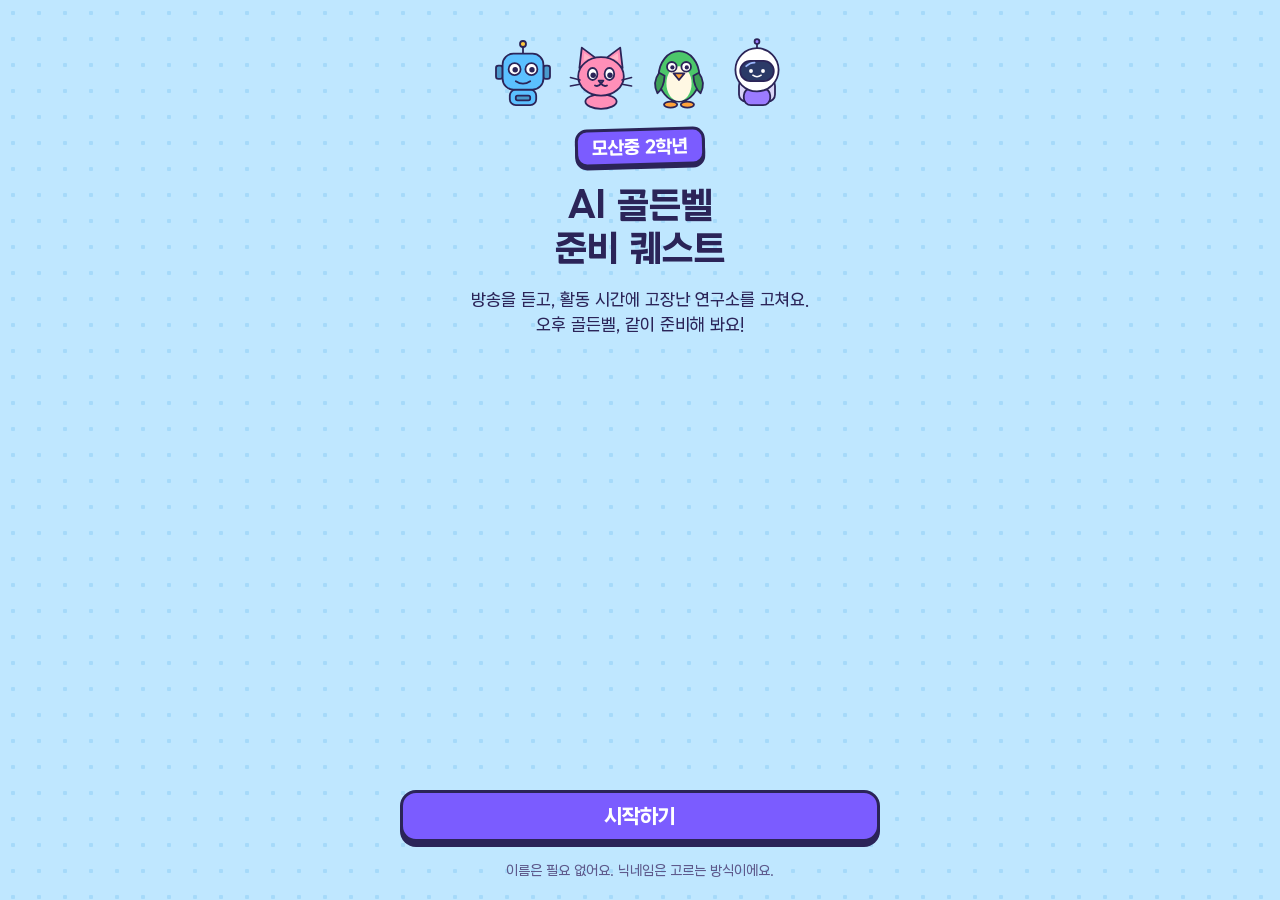
<file: index.html>
<!doctype html>
<html lang="ko">
<head>
<meta charset="utf-8">
<meta name="viewport" content="width=device-width,initial-scale=1,viewport-fit=cover">
<meta name="robots" content="noindex,nofollow">
<meta name="theme-color" content="#BFE7FF">
<title>AI 골든벨 준비 퀘스트</title>
<link rel="preload" href="fonts/a2z-400.woff2" as="font" type="font/woff2" crossorigin>
<link rel="preload" href="fonts/a2z-700.woff2" as="font" type="font/woff2" crossorigin>
<link rel="stylesheet" href="css/style.css">
</head>
<body>
<div id="app"></div>
<script src="js/config.js"></script>
<script src="js/core.js"></script>
<script src="content/room1.js"></script>
<script src="content/room2.js"></script>
<script src="content/room3.js"></script>
<script src="content/room4.js"></script>
<script src="content/room5.js"></script>
<script src="content/final.js"></script>
<script src="js/sound.js"></script>
<script src="js/net.js"></script>
<script src="js/score.js"></script>
<script src="js/games.js"></script>
<script src="js/screens.js"></script>
<script src="js/app.js"></script>
</body>
</html>
</file>
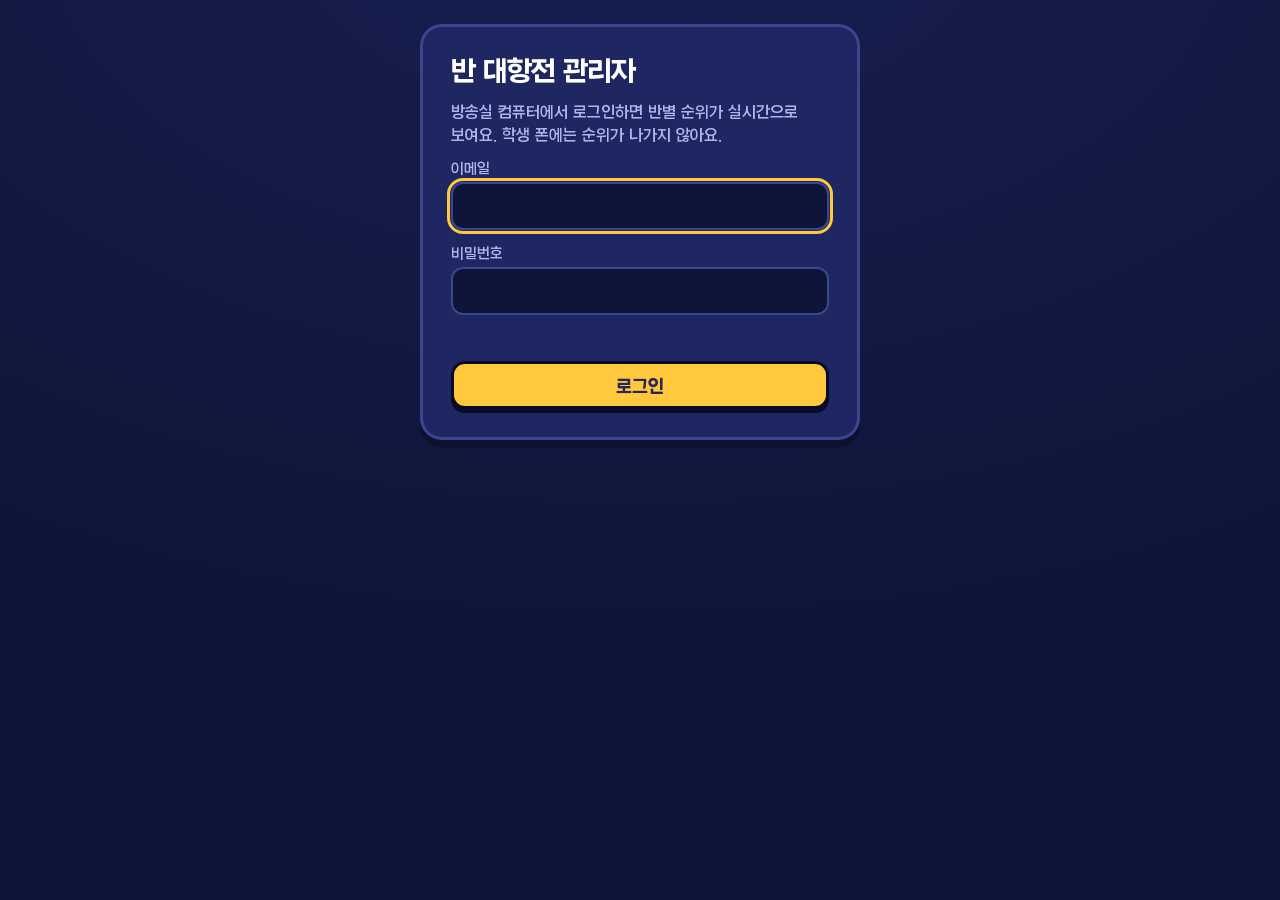
<file: admin.html>
<!doctype html>
<html lang="ko">
<head>
<meta charset="utf-8">
<meta name="viewport" content="width=device-width,initial-scale=1">
<meta name="robots" content="noindex,nofollow">
<title>AI 골든벨 반 대항전 관리자</title>
<link rel="stylesheet" href="css/admin.css">
</head>
<body>
<div id="root"></div>
<script src="js/config.js"></script>
<script src="content/room1.js"></script>
<script src="content/room2.js"></script>
<script src="content/room3.js"></script>
<script src="content/room4.js"></script>
<script src="content/room5.js"></script>
<script src="content/final.js"></script>
<script src="js/admin.js"></script>
</body>
</html>
</file>
<file: css/style.css>
:root{color-scheme:light; padding-top:env(safe-area-inset-top,0px); padding-bottom:env(safe-area-inset-bottom,0px)}
img{max-width:100%}
[hidden]{display:none!important}
/* layout: phone-first game. a calm listening screen is home; activity screens (lobby, lab, games) open from it and always offer a way back to listening. chunky outlined panels with a 5px "lip". */
:root{
  --bg:#BFE7FF; --bg2:#A6DAFA; --panel:#FFF8E3; --panel2:#FFFFFF; --stage:#FFF8E3;
  --ink:#2B2458; --line:#2B2458; --muted:#5E5A8C; --chip:#ECE8FF;
  --sun:#FFC83D; --sun-ink:#3E2B00; --grape:#7B5CFF; --grape-ink:#FFFFFF;
  --leaf:#42C46B; --leaf-ink:#0B3318; --coral:#FF6F61; --coral-ink:#3F0C07; --red:#F03E3E; --veil:rgba(255,255,255,.62);
  --floorA:#EAF1FF; --floorB:#DCE7FB; --wall:#B9C9EE;
  --font-display:"A2Z Display","A2Z","Malgun Gothic","Apple SD Gothic Neo",sans-serif;
  --font-body:"A2Z","Malgun Gothic","Apple SD Gothic Neo",system-ui,sans-serif;
}
/* 에이투지체(SIL OFL 1.1) — 앱에서 쓰는 글자만 남긴 woff2. 제목·버튼용 "A2Z Display"는 Bold를 weight 400으로 걸어 둔 이름(같은 파일이라 한 번만 받는다) */
@font-face{font-family:"A2Z"; font-weight:400; font-display:swap; src:url(../fonts/a2z-400.woff2) format("woff2")}
@font-face{font-family:"A2Z"; font-weight:500; font-display:swap; src:url(../fonts/a2z-500.woff2) format("woff2")}
@font-face{font-family:"A2Z"; font-weight:700; font-display:swap; src:url(../fonts/a2z-700.woff2) format("woff2")}
@font-face{font-family:"A2Z Display"; font-weight:400; font-display:swap; src:url(../fonts/a2z-700.woff2) format("woff2")}
@media (prefers-color-scheme: dark){
  :root:not([data-theme="light"]){
    --bg:#171B45; --bg2:#20256B; --panel:#272D6E; --panel2:#323A8C;
    --ink:#F4F2FF; --line:#090B26; --muted:#B8BBE8; --chip:#3B4399;
    --sun:#FFD257; --sun-ink:#3A2900; --grape:#9B84FF; --grape-ink:#12103A;
    --leaf:#4ED47B; --leaf-ink:#06280F; --coral:#FF8A7E; --coral-ink:#3A0A05; --red:#FF6B6B; --veil:rgba(8,10,36,.62);
    --floorA:#2D3586; --floorB:#272F7B; --wall:#1D2366; color-scheme:dark;
  }
}
:root[data-theme="dark"]{
  --bg:#171B45; --bg2:#20256B; --panel:#272D6E; --panel2:#323A8C;
  --ink:#F4F2FF; --line:#090B26; --muted:#B8BBE8; --chip:#3B4399;
  --sun:#FFD257; --sun-ink:#3A2900; --grape:#9B84FF; --grape-ink:#12103A;
  --leaf:#4ED47B; --leaf-ink:#06280F; --coral:#FF8A7E; --coral-ink:#3A0A05; --red:#FF6B6B; --veil:rgba(8,10,36,.62);
  --floorA:#2D3586; --floorB:#272F7B; --wall:#1D2366; color-scheme:dark;
}
*{box-sizing:border-box}
body{
  margin:0; background-color:var(--bg); background-image:radial-gradient(var(--bg2) 2px, transparent 2.5px); background-size:26px 26px;
  color:var(--ink); font-family:var(--font-body); font-size:16px; line-height:1.55;
  word-break:keep-all; overflow-wrap:break-word;
  padding-block:20px 0;
  padding-left:max(20px, env(safe-area-inset-left, 0px));
  padding-right:max(20px, env(safe-area-inset-right, 0px));
}
button{font:inherit; color:inherit}
h1,h2,h3{font-family:var(--font-display); font-weight:400; margin:0; text-wrap:balance; line-height:1.25}
p{margin:0}
.app{max-width:480px; margin:0 auto; min-height:calc(100vh - 20px); min-height:calc(100dvh - 20px); display:flex; flex-direction:column; gap:22px; padding-bottom:20px}
.ico{width:1.2em; height:1.2em; fill:none; stroke:currentColor; stroke-width:2.2; stroke-linecap:round; stroke-linejoin:round; flex:none}
.ico.fill{fill:currentColor}
:focus-visible{outline:3px solid var(--ink); outline-offset:3px}

.hud{display:flex; align-items:center; gap:10px; padding-bottom:4px}
.av{width:48px; height:48px; border-radius:50%; border:3px solid var(--line); background:var(--stage); overflow:hidden; flex:none}
.av svg{width:100%; height:100%; display:block}
.who{min-width:0; flex:1; line-height:1.25}
.who b{display:block; font-family:var(--font-display); font-weight:400; font-size:17px; overflow:hidden; text-overflow:ellipsis; white-space:nowrap}
.who span{display:block; font-size:13px; color:var(--muted); overflow:hidden; text-overflow:ellipsis; white-space:nowrap}

.panel{background:var(--panel); border:3px solid var(--line); border-radius:22px; box-shadow:0 5px 0 var(--line); padding:24px 22px}
.ribbon{display:inline-block; background:var(--grape); color:var(--grape-ink); font-family:var(--font-display); font-size:17px; padding:3px 14px; border:3px solid var(--line); border-radius:12px; box-shadow:0 3px 0 var(--line); transform:rotate(-1.5deg)}
.btn{font-family:var(--font-display); font-size:19px; min-height:52px; padding:8px 18px; border:3px solid var(--line); border-radius:16px; background:var(--panel2); color:var(--ink); box-shadow:0 5px 0 var(--line); cursor:pointer; display:inline-flex; align-items:center; justify-content:center; gap:8px; touch-action:manipulation; transition:transform .08s, box-shadow .08s}
.btn:active{transform:translateY(4px); box-shadow:0 1px 0 var(--line)}
.btn.grape{background:var(--grape); color:var(--grape-ink)}
.btn.sun{background:var(--sun); color:var(--sun-ink)}
.btn.leaf{background:var(--leaf); color:var(--leaf-ink)}
.btn.block{width:100%}
.btn.small{min-height:44px; font-size:16px; padding:6px 14px}
.row{display:flex; gap:14px; align-items:center}
.note{font-size:13px; color:var(--muted)}
.ref{display:inline-flex; align-items:center; gap:6px; font-size:13px; font-weight:700; background:var(--chip); border:2px solid var(--line); border-radius:999px; padding:1px 10px; color:var(--ink)}
.stack{display:flex; flex-direction:column; gap:18px}

.disc{width:min(210px, 58vw); aspect-ratio:1; border-radius:50%; background:var(--stage); border:3px solid var(--line); box-shadow:0 5px 0 var(--line); margin:0 auto; display:grid; place-items:center}
.disc svg{width:88%; height:88%; animation:bob 2.6s ease-in-out infinite}
.disc.still svg{animation:none}
@keyframes bob{0%,100%{transform:translateY(0)}50%{transform:translateY(-5px)}}
.chargrid{display:grid; grid-template-columns:repeat(4,1fr); gap:10px}
.charbtn{border:3px solid var(--line); border-radius:16px; background:var(--panel2); padding:4px 2px 6px; display:flex; flex-direction:column; align-items:center; gap:0; cursor:pointer; min-height:44px; font-size:13px; font-weight:700}
.charbtn svg{width:100%; max-width:64px; height:auto}
.charbtn.on{background:var(--sun); color:var(--sun-ink)}
.swatches{display:grid; grid-template-columns:repeat(5,minmax(0,1fr)); justify-items:center; gap:10px}
.sw{width:100%; max-width:44px; aspect-ratio:1; border-radius:50%; border:3px solid var(--line); cursor:pointer; padding:0}
.sw.on{box-shadow:0 0 0 3px var(--panel), 0 0 0 6px var(--ink)}
.pick{display:flex; align-items:center; gap:8px}
.pick .val{flex:1; text-align:center; font-family:var(--font-display); font-size:22px; background:var(--panel2); border:3px solid var(--line); border-radius:14px; padding:4px 8px; min-height:48px; display:grid; place-items:center}
.pick .btn{min-width:48px; padding:6px 10px}

.hero{text-align:center; display:flex; flex-direction:column; gap:18px; align-items:center}
.hero h1{font-size:34px}
.crew{display:flex; gap:6px; justify-content:center}
.crew svg{width:min(72px, 20vw); height:auto; aspect-ratio:1; animation:bob 2.6s ease-in-out infinite}
.crew svg:nth-child(2){animation-delay:.3s} .crew svg:nth-child(3){animation-delay:.6s} .crew svg:nth-child(4){animation-delay:.9s}

.banner{background:var(--sun); color:var(--sun-ink); border:3px solid var(--line); border-radius:22px; box-shadow:0 5px 0 var(--line); padding:22px 20px; text-align:center}
.banner h1{font-size:25px}
.pips{display:flex; gap:8px}
.pips i{flex:1; height:12px; border-radius:999px; border:3px solid var(--line); background:var(--panel2)}
.pips i.on{background:var(--leaf)}
.room{width:100%; text-align:left; display:flex; align-items:center; gap:16px; padding:18px 18px; background:var(--panel); border:3px solid var(--line); border-radius:20px; box-shadow:0 5px 0 var(--line); cursor:pointer; min-height:88px; touch-action:manipulation; transition:transform .08s, box-shadow .08s}
.room:active{transform:translateY(4px); box-shadow:0 1px 0 var(--line)}
.room .num{width:46px; height:46px; border-radius:14px; border:3px solid var(--line); display:grid; place-items:center; background:var(--grape); color:var(--grape-ink); font-family:var(--font-display); font-size:22px; flex:none}
.room .tx{min-width:0; flex:1}
.room .tx b{display:block; font-family:var(--font-display); font-weight:400; font-size:18px; line-height:1.25}
.room .tx span{display:block; font-size:13px; color:var(--muted)}
.room .st{flex:none; font-size:13px; font-weight:700; border:2px solid var(--line); border-radius:999px; padding:2px 10px; background:var(--coral); color:var(--coral-ink); display:inline-flex; align-items:center; gap:4px}
.room.go .st{background:var(--sun); color:var(--sun-ink)}
.room.wip{border-style:dashed; box-shadow:none; cursor:default; color:var(--muted)}
.room.wip .num{background:var(--chip); color:var(--muted)}
.room.wip .st{background:var(--chip); color:var(--muted)}
.room.done .num{background:var(--leaf); color:var(--leaf-ink)}
.room.done .st{background:var(--leaf); color:var(--leaf-ink)}

.top{display:flex; align-items:center; justify-content:space-between; gap:8px}
.btn.small.icon{width:48px; padding:6px 0; flex:none}
.sndrow{flex-wrap:wrap; gap:10px}
.sndrow .btn{flex:1 1 130px}
.btn.tgl.on{background:var(--leaf); color:var(--leaf-ink)}
.big{display:flex; flex-direction:column; gap:18px}
.big h2{font-size:24px}
.big p{font-size:17px; line-height:1.75}
.defs{list-style:none; margin:0; padding:0; display:flex; flex-direction:column; gap:12px}
.defs li{background:var(--panel2); border:3px solid var(--line); border-radius:14px; padding:14px 16px; font-size:16px; line-height:1.6}
.defs b{display:inline-block; font-family:var(--font-display); font-weight:400; font-size:17px; margin-right:6px; color:var(--grape)}
:root[data-theme="dark"] .defs b{color:var(--sun)}
@media (prefers-color-scheme: dark){:root:not([data-theme="light"]) .defs b{color:var(--sun)}}

.ghud{display:flex; align-items:center; gap:14px}
.ghud .av{width:60px; height:60px}
.bubble{position:relative; flex:1; min-width:0; background:var(--panel2); border:3px solid var(--line); border-radius:16px; padding:10px 14px; font-weight:700; font-size:15px; line-height:1.45}
.bubble::before{content:""; position:absolute; left:-9px; top:50%; width:14px; height:14px; background:var(--panel2); border-left:3px solid var(--line); border-bottom:3px solid var(--line); transform:translateY(-50%) rotate(45deg)}
.av.jump{animation:jump .55s ease-out}
.av.wobble{animation:wobble .5s ease-in-out}
@keyframes jump{0%{transform:translateY(0)}35%{transform:translateY(-14px) scale(1.06)}70%{transform:translateY(0)}85%{transform:translateY(-4px)}100%{transform:translateY(0)}}
@keyframes wobble{0%,100%{transform:rotate(0)}20%{transform:rotate(-12deg)}40%{transform:rotate(10deg)}60%{transform:rotate(-8deg)}80%{transform:rotate(5deg)}}
.gtext{display:flex; justify-content:space-between; align-items:center; gap:8px; font-size:13px; font-weight:700; margin-bottom:8px; flex-wrap:wrap}
.legend{display:inline-flex; gap:10px; font-weight:400; color:var(--muted)}
.legend span{display:inline-flex; align-items:center; gap:4px}
.legend i{width:12px; height:12px; border-radius:4px; border:2px solid var(--line); display:inline-block}
.gauge{display:flex; gap:6px}
.gauge i{flex:1; height:18px; border-radius:6px; border:3px solid var(--line); background:var(--chip)}
.gauge i.ok,.legend i.ok{background:var(--leaf)}
.gauge i.fixed,.legend i.fixed{background:var(--sun)}
.gauge i.broken,.legend i.broken{background:var(--coral)}
.how{font-size:15px; color:var(--muted)}
.gitems{display:flex; flex-direction:column; gap:14px}
.gcard{width:100%; text-align:left; background:var(--panel2); border:3px solid var(--line); border-radius:18px; box-shadow:0 4px 0 var(--line); padding:16px 16px; display:flex; gap:12px; align-items:flex-start; cursor:pointer; font-size:16px; font-weight:700; line-height:1.55; touch-action:manipulation}
.gcard .tx{flex:1; min-width:0}
.gcard .why{display:block; margin-top:10px; font-weight:400; font-size:14px; line-height:1.6}
.gcard .why b{font-weight:700}
.gcard .state{flex:none; width:38px; height:38px; border-radius:50%; border:3px solid var(--line); display:grid; place-items:center; background:var(--chip); color:var(--ink)}
.gcard .state .ico{width:22px; height:22px}
.gcard.sel{box-shadow:0 0 0 4px var(--grape), 0 4px 0 var(--line); transform:translateY(-3px)}
.gcard.ok{background:var(--leaf); color:var(--leaf-ink); cursor:default}
.gcard.fixed{background:var(--sun); color:var(--sun-ink); cursor:default}
.gcard.broken{background:var(--coral); color:var(--coral-ink)}
.hint{text-align:center; font-size:15px; font-weight:700}
.bins{display:grid; gap:12px}
.bins.n3{grid-template-columns:repeat(3,minmax(0,1fr)); gap:8px}
.bins.n3 .bin{font-size:clamp(14px,4vw,18px); padding-inline:4px}
.bins.n4{grid-template-columns:repeat(2,1fr)}
.bin{min-height:76px; padding:10px 6px; border:3px solid var(--line); border-radius:18px; background:var(--chip); color:var(--ink); box-shadow:0 4px 0 var(--line); font-family:var(--font-display); font-size:18px; display:flex; flex-direction:column; gap:4px; align-items:center; justify-content:center; line-height:1.2; touch-action:manipulation; cursor:pointer}
.bin .ico{width:24px; height:24px}
.bin.ready{background:var(--grape); color:var(--grape-ink)}
.bin:active{transform:translateY(3px); box-shadow:0 1px 0 var(--line)}

.lab{position:relative; aspect-ratio:7/5; border:3px solid var(--line); border-radius:18px; overflow:hidden; box-shadow:0 5px 0 var(--line); background:repeating-conic-gradient(var(--floorA) 0% 25%, var(--floorB) 0% 50%); background-size:calc(200% / 7) calc(200% / 5)}
.lab .wall{position:absolute; left:0; right:0; top:0; height:20%; background:var(--wall); border-bottom:3px solid var(--line)}
.mach{position:absolute; width:calc(100% / 7); height:20%; padding:4px; border:0; background:transparent; cursor:pointer; touch-action:manipulation}
.mach .box{position:relative; width:100%; height:100%; border:3px solid var(--line); border-radius:10px; display:grid; place-items:center; background:var(--coral); color:var(--coral-ink)}
.mach.ok .box{background:var(--leaf); color:var(--leaf-ink)}
.mach.adj .box{box-shadow:0 0 0 3px var(--grape)}
.mach .box .ico{width:62%; height:62%}
.mach .mn{position:absolute; right:2px; top:-8px; width:18px; height:18px; border-radius:50%; background:var(--panel2); border:2px solid var(--line); font-size:11px; font-weight:700; display:grid; place-items:center; color:var(--ink)}
.player{position:absolute; width:calc(100% / 7); height:20%; display:grid; place-items:center; transition:left .13s linear, top .13s linear; pointer-events:none}
.player svg{width:100%; height:100%}
.labctl{display:flex; align-items:center; justify-content:space-between; gap:14px}
.dpad{display:grid; grid-template-columns:repeat(3,56px); grid-template-rows:repeat(2,56px); gap:6px}
.dpad .btn{min-height:56px; width:56px; padding:0}

.q h2{font-size:22px; line-height:1.45}
.opts{display:flex; flex-direction:column; gap:16px}
.opt{width:100%; text-align:left; display:flex; gap:10px; align-items:center; min-height:64px; padding:14px 16px; border:3px solid var(--line); border-radius:16px; background:var(--panel2); box-shadow:0 4px 0 var(--line); font-weight:700; font-size:16px; cursor:pointer; touch-action:manipulation}
.opt:active{transform:translateY(3px); box-shadow:0 1px 0 var(--line)}
.opt .tag{width:30px; height:30px; border-radius:50%; border:3px solid var(--line); display:grid; place-items:center; background:var(--chip); font-family:var(--font-display); font-weight:400; flex:none; color:var(--ink)}
.opt .tx{flex:1; min-width:0}
.opt.ok{background:var(--leaf); color:var(--leaf-ink)}
.opt.bad{background:var(--coral); color:var(--coral-ink)}
.opt.ok .tag,.opt.bad .tag{color:var(--ink)}
.chips{display:flex; flex-wrap:wrap; gap:10px}
.chip{min-height:44px; padding:6px 14px; border:3px solid var(--line); border-radius:999px; background:var(--chip); color:var(--ink); font-weight:700; font-size:15px; cursor:pointer; touch-action:manipulation}
.chip.on{background:var(--sun); color:var(--sun-ink)}
.chip:disabled{opacity:.55; cursor:default}
.clsgrid{display:grid; grid-template-columns:repeat(5,minmax(0,1fr)); gap:8px}
.chip.clsb{padding:6px 0; font-family:var(--font-display); font-size:18px; text-align:center}
.warn{color:var(--red); font-weight:700; font-size:15px}
.fb{border:3px solid var(--line); border-radius:22px; box-shadow:0 5px 0 var(--line); padding:22px 22px; display:flex; flex-direction:column; gap:16px; animation:pop .25s ease-out}
.fb.ok{background:var(--leaf); color:var(--leaf-ink)}
.fb.bad{background:var(--coral); color:var(--coral-ink)}
.fb .h{display:flex; align-items:center; gap:8px; font-family:var(--font-display); font-size:22px}
.fb p{font-size:15px}
@keyframes pop{from{transform:scale(.94); opacity:.2}to{transform:scale(1); opacity:1}}

.clear{position:relative; overflow:hidden; text-align:center; display:flex; flex-direction:column; gap:18px; align-items:center}
.clear .gauge{width:100%}
.confetti{position:absolute; inset:0; pointer-events:none; overflow:hidden}
.confetti i{position:absolute; top:-16px; width:10px; height:14px; border-radius:3px; animation:conf 1.9s ease-out forwards}
@keyframes conf{to{transform:translateY(560px) rotate(560deg); opacity:0}}
.titlechip{display:inline-flex; align-items:center; gap:8px; background:var(--sun); color:var(--sun-ink); border:3px solid var(--line); border-radius:999px; padding:4px 16px; font-family:var(--font-display); font-size:20px; box-shadow:0 3px 0 var(--line)}
.reward{display:flex; align-items:center; gap:10px; background:var(--panel2); border:3px solid var(--line); border-radius:16px; padding:8px 12px; text-align:left; width:100%}
.reward .ico{width:30px; height:30px; color:var(--grape)}

.badges{display:grid; grid-template-columns:repeat(5,1fr); gap:10px}
.badge{aspect-ratio:1; border:3px solid var(--line); border-radius:16px; display:grid; place-items:center; background:var(--chip); color:var(--muted)}
.badge.on{background:var(--sun); color:var(--sun-ink)}
.badge .ico{width:28px; height:28px}
.weak{list-style:none; margin:0; padding:0; display:flex; flex-direction:column; gap:10px}
.weak li{background:var(--panel2); border:3px solid var(--line); border-radius:12px; padding:10px 14px; font-size:14px; display:flex; justify-content:space-between; gap:8px; align-items:center}
.gauge.sm{gap:3px}
.gauge.sm i{height:14px; border-width:2px; border-radius:4px}
.recpage{font-family:inherit; font-size:13px; font-weight:700; color:var(--muted); margin:14px 0 6px}
.rec{list-style:none; margin:0; padding:0; display:flex; flex-direction:column; gap:6px}
.rec li{background:var(--panel2); border:3px solid var(--line); border-radius:12px; padding:6px 10px; min-height:44px; font-size:14px; display:flex; align-items:center; gap:10px}
.rec .mk{flex:none; width:24px; height:24px; border-radius:50%; border:2px solid var(--line); background:var(--chip); display:grid; place-items:center}
.rec .mk .ico{width:15px; height:15px; stroke-width:3}
.rec li.ok .mk{background:var(--leaf); color:var(--leaf-ink)}
.rec li.fixed .mk{background:var(--sun); color:var(--sun-ink)}
.rec li.u{color:var(--muted); border-style:dashed}
.rec .tx{flex:1; min-width:0}
.rec .tag{flex:none; font-size:12px; font-weight:700; color:var(--muted)}
.rec li.fixed .tag{color:var(--ink)}
.closet{display:grid; grid-template-columns:repeat(5,minmax(0,1fr)); gap:10px}
@media (max-width:359px){.closet{grid-template-columns:repeat(3,minmax(0,1fr))}}
.gear{border:3px solid var(--line); border-radius:14px; background:var(--panel2); min-height:66px; padding:4px; display:flex; flex-direction:column; align-items:center; justify-content:center; gap:2px; cursor:pointer; font-size:12px; font-weight:700; line-height:1.2; text-align:center}
.gear .ico{width:28px; height:28px; stroke-width:2}
.gear.on{background:var(--sun); color:var(--sun-ink)}
.gear.lock{border-style:dashed; color:var(--muted); cursor:default; background:var(--chip)}
details{border:3px solid var(--line); border-radius:16px; background:var(--panel); padding:10px 14px}
summary{font-family:var(--font-display); font-size:18px; cursor:pointer; min-height:36px; display:flex; align-items:center}
details[open] summary{margin-bottom:8px}

.tabs{position:sticky; bottom:0; margin-top:auto; display:grid; grid-template-columns:repeat(3,1fr); gap:10px; padding:16px 0 6px; background:linear-gradient(to top, var(--bg) 70%, transparent)}
.tab{min-height:56px; border:3px solid var(--line); border-radius:18px; background:var(--panel2); display:flex; flex-direction:column; align-items:center; justify-content:center; gap:0; font-size:12px; font-weight:700; cursor:pointer; box-shadow:0 4px 0 var(--line); touch-action:manipulation}
.tab .ico{width:24px; height:24px}
.tab.on{background:var(--sun); color:var(--sun-ink); transform:translateY(-4px)}

.plate{display:flex; justify-content:space-between; align-items:center; gap:10px; background:var(--panel2); border:3px solid var(--line); border-radius:14px; padding:6px 14px; font-family:var(--font-display); font-size:18px; color:var(--muted)}
.plate b{font-family:var(--font-body); font-size:13px; border:2px solid var(--line); border-radius:999px; padding:0 10px; background:var(--chip); color:var(--ink)}
.plate.on{background:var(--sun); color:var(--sun-ink); box-shadow:0 0 0 3px var(--sun), 0 0 18px var(--sun)}
.plate.on b{background:var(--leaf); color:var(--leaf-ink)}
.lab::after{content:""; position:absolute; inset:0; background:#0B1030; opacity:var(--dim,0); pointer-events:none; transition:opacity .8s; z-index:1}
.lab .lamp{position:absolute; top:6%; width:12px; height:12px; margin-left:-6px; border-radius:50%; border:2px solid var(--line); background:var(--chip); z-index:2}
.lab .lamp.on{background:var(--sun); box-shadow:0 0 10px 3px var(--sun)}
.lab .cable{position:absolute; top:40%; width:6px; height:20%; margin-left:-3px; border:2px solid var(--line); border-radius:3px; background:var(--chip); z-index:0}
.lab .cable.on{background:var(--leaf)}
.mach,.player{z-index:2}
.mach.ok .box{box-shadow:0 0 14px 2px var(--leaf)}
.mach.ok.adj .box{box-shadow:0 0 0 3px var(--grape), 0 0 14px 2px var(--leaf)}
.mach.boot .box{animation:boot .9s ease-out}
@keyframes boot{0%{transform:scale(.8)}35%{transform:scale(1.28)}100%{transform:scale(1)}}
.cmp{display:flex; flex-direction:column; gap:8px; margin-top:10px}
.cmp-row{display:flex; flex-direction:column; gap:2px; padding:8px 10px; border:2px solid var(--line); border-radius:10px; background:var(--panel2); color:var(--ink); font-weight:400; font-size:14px; line-height:1.55}
.cmp-row i{font-style:normal; font-weight:700; font-size:12px; color:var(--muted)}
.cmp-row mark{background:transparent; color:inherit; text-decoration:underline wavy var(--coral); text-underline-offset:3px; font-weight:700}
.cmp-row.after mark{background:var(--leaf); color:var(--leaf-ink); text-decoration:none; border-radius:4px; padding:0 3px}
.opt .why{display:block; font-weight:400; font-size:14px; margin-top:4px}
.gauge i.pop{animation:cellpop .5s ease-out}
@keyframes cellpop{0%{transform:scale(.4)}60%{transform:scale(1.4)}100%{transform:scale(1)}}
.gcard.pulse{animation:flash .6s ease-out}
@keyframes flash{0%{box-shadow:0 0 0 0 var(--sun), 0 4px 0 var(--line); transform:scale(.97)}60%{box-shadow:0 0 0 14px rgba(255,200,61,0), 0 4px 0 var(--line); transform:scale(1.02)}100%{box-shadow:0 0 0 0 rgba(255,200,61,0), 0 4px 0 var(--line); transform:scale(1)}}
.gcard.pulse .state .ico{animation:spin .7s ease-out}
@keyframes spin{from{transform:rotate(-180deg) scale(.5)}to{transform:rotate(0) scale(1)}}
.bins.n2{grid-template-columns:repeat(2,minmax(0,1fr))}
.slots{list-style:none; margin:0; padding:0; display:flex; flex-direction:column; gap:10px}
.slot{display:flex; gap:12px; align-items:flex-start; background:var(--panel2); border:3px dashed var(--line); border-radius:14px; padding:10px 12px; min-height:56px}
.slot>b{flex:none; width:30px; height:30px; border-radius:50%; border:3px solid var(--line); display:grid; place-items:center; background:var(--chip); font-family:var(--font-display); font-weight:400; color:var(--ink)}
.slot .tx{flex:1; min-width:0; display:flex; flex-direction:column; gap:2px; font-size:15px}
.slot .tx strong{font-family:var(--font-display); font-weight:400; font-size:18px}
.slot .why{font-size:13px; color:var(--muted)}
.slot.next{border-style:solid; box-shadow:0 0 0 3px var(--grape)}
.slot.ok{background:var(--leaf); color:var(--leaf-ink); border-style:solid}
.slot.fixed{background:var(--sun); color:var(--sun-ink); border-style:solid}
.slot.ok .why,.slot.fixed .why{color:inherit}
.slot.pulse{animation:flash .6s ease-out}
.badges{grid-template-columns:repeat(6,minmax(0,1fr))}
@media (max-width:349px){.bins.n3{grid-template-columns:minmax(0,1fr); gap:12px} .bins.n3 .bin{font-size:18px} .badges{grid-template-columns:repeat(3,minmax(0,1fr))}
  .hud .btn.small, .top .btn.small{font-size:15px; padding:6px 10px; gap:6px} .top .btn.small.icon{width:44px; padding:6px 0} .who b{white-space:normal; line-height:1.15}
  .room{flex-wrap:wrap; gap:10px 12px; padding:14px} .room .tx{flex:1 1 150px} .room .st{margin-left:58px}}
/* 정답(초록 동그라미)·오답(빨간 X) 효과: 화면 전체를 흐리게 하고 가운데에 크게 보였다가 사라진다. 손가락 입력은 막지 않는다. */
#fx{position:fixed; inset:0; z-index:100; display:grid; place-items:center; pointer-events:none; opacity:0; visibility:hidden; transition:opacity .25s, visibility 0s .25s}
#fx.on{opacity:1; visibility:visible; transition:opacity .1s}
#fx::before{content:""; position:absolute; inset:0; background:var(--veil); -webkit-backdrop-filter:blur(3px); backdrop-filter:blur(3px)}
#fx .fxbox{position:relative; display:flex; flex-direction:column; align-items:center; gap:2px}
#fx svg{position:relative; width:min(56vw,230px); height:auto; filter:drop-shadow(0 7px 0 rgba(0,0,0,.2))}
#fx .pts{font-family:var(--font-display); font-weight:400; font-size:clamp(36px,13vw,56px); line-height:1; letter-spacing:1px; -webkit-text-stroke:7px var(--line); paint-order:stroke fill; filter:drop-shadow(0 4px 0 rgba(0,0,0,.2))}
#fx.ok .pts{color:var(--leaf)}
#fx.bad .pts{color:var(--red)}
#fx.on .pts{animation:fxpts .5s .12s cubic-bezier(.2,1.4,.4,1) both}
@keyframes fxpts{0%{transform:translateY(14px) scale(.6); opacity:0}100%{transform:none; opacity:1}}
#fx.on.ok svg{animation:fxpop .45s cubic-bezier(.2,1.5,.4,1) both}
#fx.on.bad svg{animation:fxshake .5s both}
@keyframes fxpop{0%{transform:scale(.4); opacity:0}60%{transform:scale(1.08); opacity:1}100%{transform:scale(1); opacity:1}}
@keyframes fxshake{0%{transform:scale(.5); opacity:0}30%{transform:scale(1.06); opacity:1}45%{transform:translateX(-12px)}60%{transform:translateX(12px)}75%{transform:translateX(-7px)}100%{transform:translateX(0) scale(1); opacity:1}}
@media (prefers-reduced-motion: reduce){*{animation:none !important; transition:none !important}}
:root[data-reduce="1"] *{animation:none !important; transition:none !important}
</file>
<file: css/admin.css>
/* admin.css — 방송실 컴퓨터용 순위판(TV로 송출). 큰 글씨, 어두운 배경, 부드럽게 자리를 바꾸는 막대 */
@font-face{font-family:"A2Z"; font-weight:400; font-display:swap; src:url(../fonts/a2z-400.woff2) format("woff2")}
@font-face{font-family:"A2Z"; font-weight:500; font-display:swap; src:url(../fonts/a2z-500.woff2) format("woff2")}
@font-face{font-family:"A2Z"; font-weight:700; font-display:swap; src:url(../fonts/a2z-700.woff2) format("woff2")}

:root{
  --bg:#0F1538; --bg2:#171F52; --panel:#1E2762; --line:#3A4690; --ink:#FFFFFF; --muted:#AEB6EE;
  --sun:#FFC83D; --leaf:#4ED47B; --red:#FF6B6B; --grape:#9B84FF;
  --font:"A2Z","Malgun Gothic","Apple SD Gothic Neo",system-ui,sans-serif;
}
*{box-sizing:border-box}
html,body{height:100%}
body{margin:0; background:radial-gradient(1200px 700px at 50% -10%, var(--bg2), var(--bg)); color:var(--ink); font-family:var(--font); font-weight:500; word-break:keep-all}
button,input{font:inherit; color:inherit}
[hidden]{display:none!important}

/* 로그인 */
.login{min-height:100%; display:grid; place-items:center; padding:24px}
.card{width:min(440px,100%); background:var(--panel); border:3px solid var(--line); border-radius:22px; padding:28px; display:flex; flex-direction:column; gap:14px; box-shadow:0 8px 0 rgba(0,0,0,.25)}
.card h1{margin:0; font-size:26px; font-weight:700}
.card p{margin:0; color:var(--muted); font-size:15px; line-height:1.5}
.card label{display:flex; flex-direction:column; gap:6px; font-size:14px; color:var(--muted)}
.card input{height:48px; border-radius:12px; border:2px solid var(--line); background:var(--bg); padding:0 14px; font-size:17px}
.card input:focus{outline:3px solid var(--sun); outline-offset:1px}
.btn{height:48px; padding:0 20px; border-radius:14px; border:3px solid #090B26; background:var(--sun); color:#2B2458; font-weight:700; font-size:17px; cursor:pointer; box-shadow:0 4px 0 #090B26}
.btn:active{transform:translateY(3px); box-shadow:0 1px 0 #090B26}
.btn.ghost{background:var(--panel); color:var(--ink); border-color:var(--line); box-shadow:0 4px 0 rgba(0,0,0,.35)}
.btn.danger{background:var(--red); color:#3A0A0A}
.err{color:var(--red); font-size:15px; min-height:1.2em}

/* 순위판 */
.wrap{height:100vh; display:flex; flex-direction:column; padding:clamp(10px,2vh,24px) clamp(14px,3vw,48px); gap:clamp(8px,1.6vh,16px)}
.top{display:flex; align-items:center; gap:16px; flex-wrap:wrap}
.top h1{margin:0; font-size:clamp(22px,4.2vh,44px); font-weight:700; letter-spacing:.5px}
.top .sub{color:var(--muted); font-size:clamp(13px,2vh,20px)}
.sp{flex:1}
.stat{display:inline-flex; align-items:center; gap:8px; padding:6px 14px; border-radius:999px; background:var(--panel); border:2px solid var(--line); font-size:clamp(13px,2vh,19px); white-space:nowrap}
.stat i{width:12px; height:12px; border-radius:50%; background:var(--leaf)}
.stat.bad{border-color:var(--red); color:#FFD6D6}
.stat.bad i{background:var(--red)}
.stat.warn{border-color:var(--sun)}
.stat.warn i{background:var(--sun)}
.tools{display:flex; gap:10px; flex-wrap:wrap}
.tools .btn{height:clamp(38px,5.2vh,50px); font-size:clamp(14px,2.1vh,18px); padding:0 16px}

.board{position:relative; min-height:200px; flex:1 1 0}
.row{position:absolute; left:0; right:0; display:grid; grid-template-columns:calc(var(--rh)*1.25) calc(var(--rh)*1) calc(var(--rh)*1.5) 1fr calc(var(--rh)*4.2); align-items:center; gap:calc(var(--rh)*.2); padding:0 calc(var(--rh)*.15); height:calc(var(--rh) - 6px); border-radius:calc(var(--rh)*.28); background:rgba(255,255,255,.04); border:2px solid transparent; transition:transform .95s cubic-bezier(.25,.9,.3,1), border-color .4s, background .4s; will-change:transform}
.row.up{border-color:var(--sun); background:rgba(255,200,61,.14)}
.row.first{background:rgba(255,200,61,.12)}
.rank{font-size:calc(var(--rh)*.5); font-weight:700; text-align:center; color:var(--muted)}
.row.first .rank{color:var(--sun)}
.rank small{font-size:.5em; display:block; line-height:1; margin-top:-.1em}
.cls{font-size:calc(var(--rh)*.48); font-weight:700; white-space:nowrap}
.track{position:relative; height:calc(var(--rh)*.5); border-radius:999px; background:rgba(255,255,255,.08); overflow:hidden}
.fill{position:absolute; left:0; top:0; bottom:0; width:0; border-radius:999px; transition:width 1.1s cubic-bezier(.25,.9,.3,1)}
.val{display:flex; align-items:baseline; justify-content:flex-end; gap:calc(var(--rh)*.14); white-space:nowrap}
.val b{font-size:calc(var(--rh)*.5); font-weight:700; min-width:3.4em; text-align:right}
.val span{font-size:calc(var(--rh)*.26); color:var(--muted)}
.val span.over{color:var(--sun)}
.hidemode .fill{width:0!important}
.hidemode .val b{color:var(--muted)}

.toast{position:fixed; left:50%; bottom:clamp(36px,7vh,76px); transform:translate(-50%,20px); opacity:0; padding:12px 26px; border-radius:999px; background:var(--sun); color:#2B2458; font-weight:700; font-size:clamp(18px,3.4vh,34px); border:3px solid #090B26; box-shadow:0 6px 0 rgba(0,0,0,.35); transition:opacity .35s, transform .35s; pointer-events:none; z-index:20; white-space:nowrap}
.toast.on{opacity:1; transform:translate(-50%,0)}

/* 역전 연출: 순위 변화 표시(▲▼)와 아래쪽 큰 알림 */
.chg{font-size:calc(var(--rh)*.3); font-weight:700; text-align:center; white-space:nowrap; opacity:0; transition:opacity .4s}
.chg.up{color:var(--leaf); opacity:1}
.chg.dn{color:var(--red); opacity:1}
.flip{position:fixed; left:50%; bottom:clamp(30px,6vh,70px); transform:translate(-50%,40px) scale(.9); opacity:0; display:flex; flex-direction:column; align-items:center; gap:2px; padding:12px 38px 16px; max-width:94vw; border-radius:28px; background:var(--sun); color:#2B2458; border:4px solid #090B26; box-shadow:0 8px 0 rgba(0,0,0,.4); text-align:center; white-space:nowrap; pointer-events:none; z-index:25; transition:opacity .3s, transform .45s cubic-bezier(.2,1.4,.4,1)}
.flip.on{opacity:1; transform:translate(-50%,0) scale(1)}
.flip.lead{background:linear-gradient(180deg,#FFE27A,#FFC83D); box-shadow:0 8px 0 rgba(0,0,0,.4), 0 0 0 7px rgba(255,200,61,.35)}
.flip b{font-size:clamp(26px,6vh,60px); font-weight:700; letter-spacing:1px; line-height:1.1}
.flip span{font-size:clamp(16px,3.2vh,32px); font-weight:700}

/* 마지막 스퍼트: 위쪽 띠(남은 시간), 시간이 바뀔 때 화면 가운데 큰 알림 */
.stat.cd{border-color:var(--sun)}
.sprint{display:flex; align-items:center; gap:clamp(10px,2vw,28px); padding:clamp(6px,1.2vh,12px) clamp(16px,2.4vw,34px); border-radius:999px; background:linear-gradient(90deg,#FFB04D,#FF8A4D); color:#2B2458; border:3px solid #090B26; box-shadow:0 5px 0 rgba(0,0,0,.35); font-weight:700; font-size:clamp(18px,3.4vh,34px); animation:glow 1.4s ease-in-out infinite}
.sprint small{font-size:.55em; font-weight:500}
.sprint strong{margin-left:auto; font-size:1.25em; font-variant-numeric:tabular-nums}
.sprint.last{background:linear-gradient(90deg,#FF8A8A,#FF6B6B)}
.sprint.over{background:linear-gradient(90deg,#B7A6FF,#9B84FF); animation:none}
@keyframes glow{50%{box-shadow:0 5px 0 rgba(0,0,0,.35), 0 0 28px rgba(255,150,80,.75)}}
.burst{position:fixed; inset:0; display:grid; place-items:center; background:rgba(5,8,28,.55); opacity:0; pointer-events:none; z-index:40; transition:opacity .25s}
.burst.on{opacity:1}
.burst div{max-width:92vw; text-align:center; padding:clamp(18px,4vh,44px) clamp(24px,6vw,90px); border-radius:36px; background:linear-gradient(180deg,#FFB04D,#FF8A4D); color:#2B2458; border:5px solid #090B26; box-shadow:0 10px 0 rgba(0,0,0,.4); transform:scale(.6); transition:transform .5s cubic-bezier(.2,1.5,.4,1)}
.burst.on div{transform:scale(1)}
.burst.last div{background:linear-gradient(180deg,#FF8A8A,#FF6B6B)}
.burst.over div{background:linear-gradient(180deg,#B7A6FF,#9B84FF)}
.burst b{display:block; font-size:clamp(34px,10vh,110px); font-weight:700; line-height:1.1}
.burst span{display:block; margin-top:10px; font-size:clamp(18px,4vh,42px); font-weight:700}
@media (prefers-reduced-motion:reduce){
  .sprint{animation:none}
  .flip{transition:opacity .2s; transform:translate(-50%,0)}
  .burst div{transition:none; transform:none}
}
.foot{color:var(--muted); font-size:clamp(12px,1.8vh,16px); text-align:center}
.cover{position:absolute; inset:0; display:grid; place-items:center; text-align:center; pointer-events:none}
.cover div{background:rgba(15,21,56,.8); border:3px solid var(--line); border-radius:24px; padding:18px 34px; font-size:clamp(20px,4vh,40px); font-weight:700}
.cover small{display:block; margin-top:6px; color:var(--muted); font-size:.5em; font-weight:500}

/* 설정·분석 창 */
.modal{position:fixed; inset:0; background:rgba(5,8,28,.72); display:grid; place-items:center; padding:20px; z-index:30}
.sheet{width:min(760px,100%); max-height:92vh; overflow:auto; background:var(--panel); border:3px solid var(--line); border-radius:22px; padding:24px; display:flex; flex-direction:column; gap:16px}
.sheet h2{margin:0; font-size:24px}
.sheet h3{margin:6px 0 0; font-size:17px; color:var(--sun)}
.sheet p{margin:0; color:var(--muted); font-size:14px; line-height:1.5}
.grid{display:grid; grid-template-columns:repeat(auto-fill,minmax(130px,1fr)); gap:10px}
.grid label{display:flex; align-items:center; gap:8px; font-size:15px}
.grid input,.rule input{width:72px; height:40px; border-radius:10px; border:2px solid var(--line); background:var(--bg); padding:0 8px; font-size:16px; text-align:right}
.rule{display:flex; gap:14px; flex-wrap:wrap}
.rule label{display:flex; align-items:center; gap:8px; font-size:15px}
.acts{display:flex; gap:10px; flex-wrap:wrap; justify-content:flex-end}
.list{margin:0; padding:0; list-style:none; display:flex; flex-direction:column; gap:8px}
.list li{display:grid; grid-template-columns:2.4em 1fr auto; gap:12px; align-items:center; background:rgba(255,255,255,.05); border-radius:12px; padding:10px 14px}
.list li b{font-size:20px; color:var(--sun); text-align:center}
.list li span{font-size:15px; line-height:1.4}
.list li small{display:block; color:var(--muted); margin-top:2px}
.list li em{font-style:normal; font-size:15px; color:var(--red); white-space:nowrap}
.note{color:var(--muted); font-size:14px}
</file>
